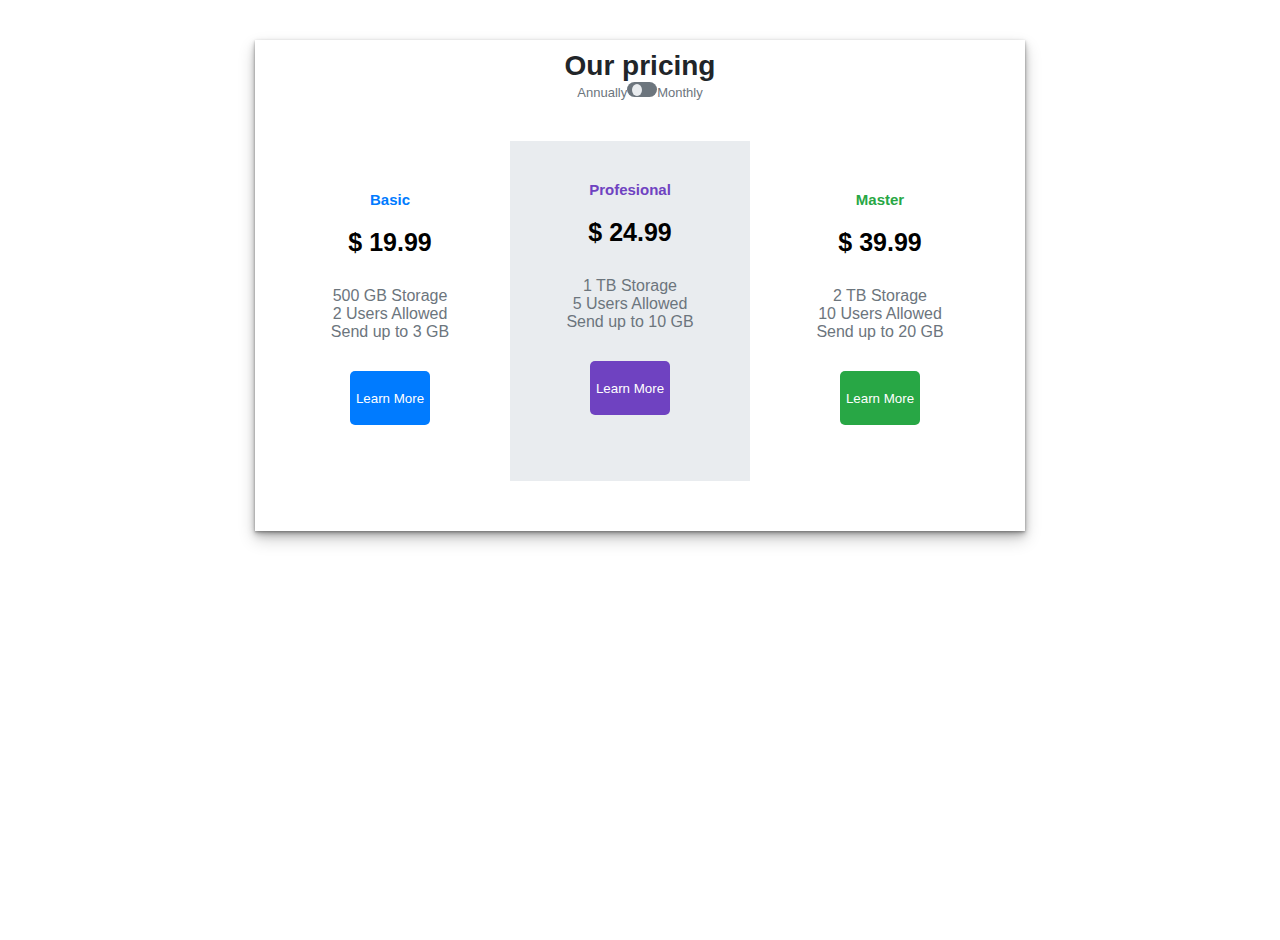
<file: 10/10/index.html>
<!DOCTYPE html>
<html>
<head>
  <meta http-equiv="CONTENT-TYPE" content="text/html; charset=UTF-8">
  <link rel="stylesheet" href="style.css"/>
  
  <title>day10</title>
</head>
<body>
  <div class="container">
    <h1>Our pricing</h1>
    <h7>Annually<input type="checkbox">Monthly</h7>
    <div class="pricing-slides">
    <div class="content">
    <h2>Basic</h2>
    <h3>$ 19.99</h3>
    <p>500 GB Storage<br>2 Users Allowed<br>Send up to 3 GB</p>      <button class="basic">Learn More</button>
  </div>
  <div class="profession">
    <h4>Profesional</h4>
    <h3>$ 24.99</h3>
    <p>1 TB Storage<br>5 Users Allowed<br>Send up to 10 GB</p>      <button class="prof">Learn More</button>
   </div>
  <div class="master">
    <h6>Master</h6>
    <h3>$ 39.99</h3>
    <p>2 TB Storage<br>10 Users Allowed<br>Send up to 20 GB</p>      <button class="mast">Learn More</button>
 </div>
 </div>
 </div>
</body>
</html>
</file>
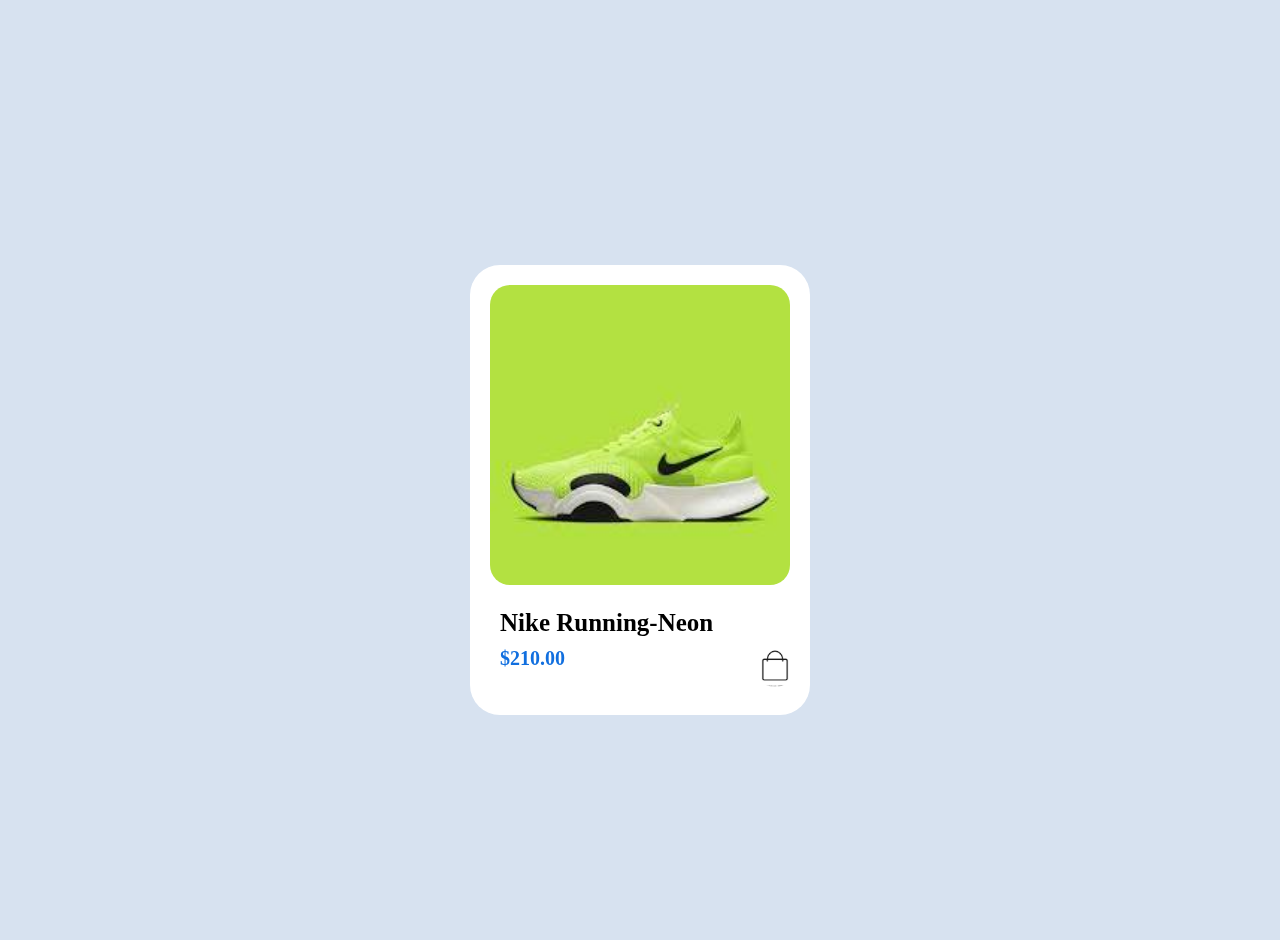
<file: 2/10/index.html>
<!DOCTYPE html>
<html lang="en">
<head>
    <meta charset="UTF-8">
    <meta name="viewport" content="width=device-width, initial-scale=1.0">
    <link rel="stylesheet" href="style.css"/>
    <title>NIKE RUNNING</title>
</head>
<body>
        <div class="card">
            <img src="[data-uri]">
            <figcaption>Nike Running-Neon</figcaption>
            <div class="money">
                <h2>$210.00</h2>
            <div class="cart">
            <img src="[data-uri]">
            </div>
        </div>
        </div>
    </div>
</body>
</html>
</file>
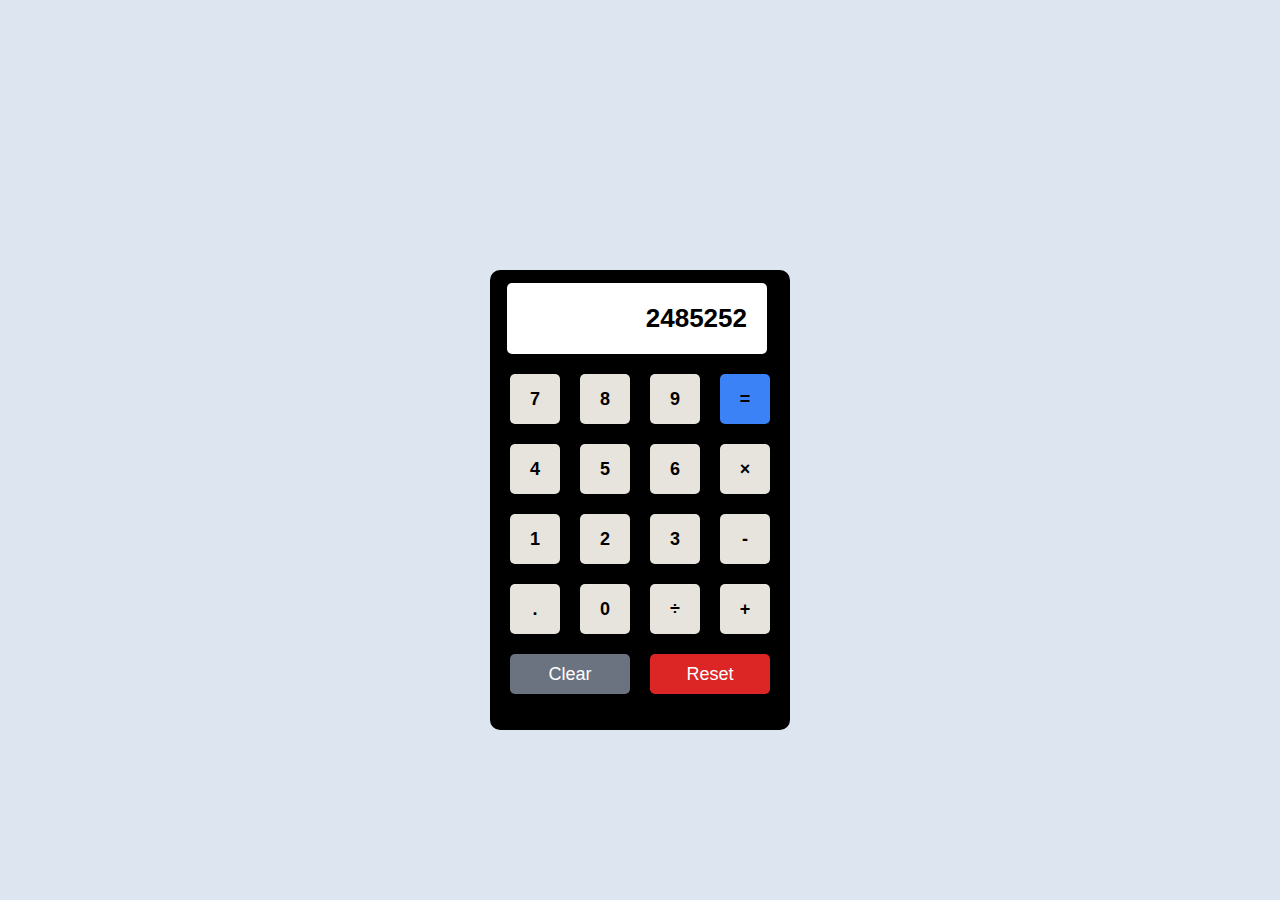
<file: 5/10/index.html>
<!DOCTYPE html>

<html>
<head>
  <meta http-equiv="CONTENT-TYPE" content="text/html; charset=UTF-8">
  <link rel="stylesheet" href="style.css"/>
  <title>Hello, World!</title>
</head>
<body>
  <div class="container">
    <div class="display">
    <input type="text" value="2485252">
    </div>
    <div class="keys">
      <button class="num">7</button>
      <button class="num">8</button>
      <button class="num">9</button>
      <button class="equals">=</button>
      <button class="num">4</button>
      <button class="num">5</button>
      <button class="num">6</button>
      <button class="num">×</button>
      <button class="num">1</button>
      <button class="num">2</button>
      <button class="num">3</button>
      <button class="num">-</button>
      <button class="num">.</button>
      <button class="num">0</button>
      <button class="num">÷</button>
      <button class="num">+</button>
    </div>
    <div class="bottom-keys">
      <button class="clear">Clear</button>
      <button class="reset">Reset</button>
    </div>
    </div>
  </div>
</body>
</html>
</file>
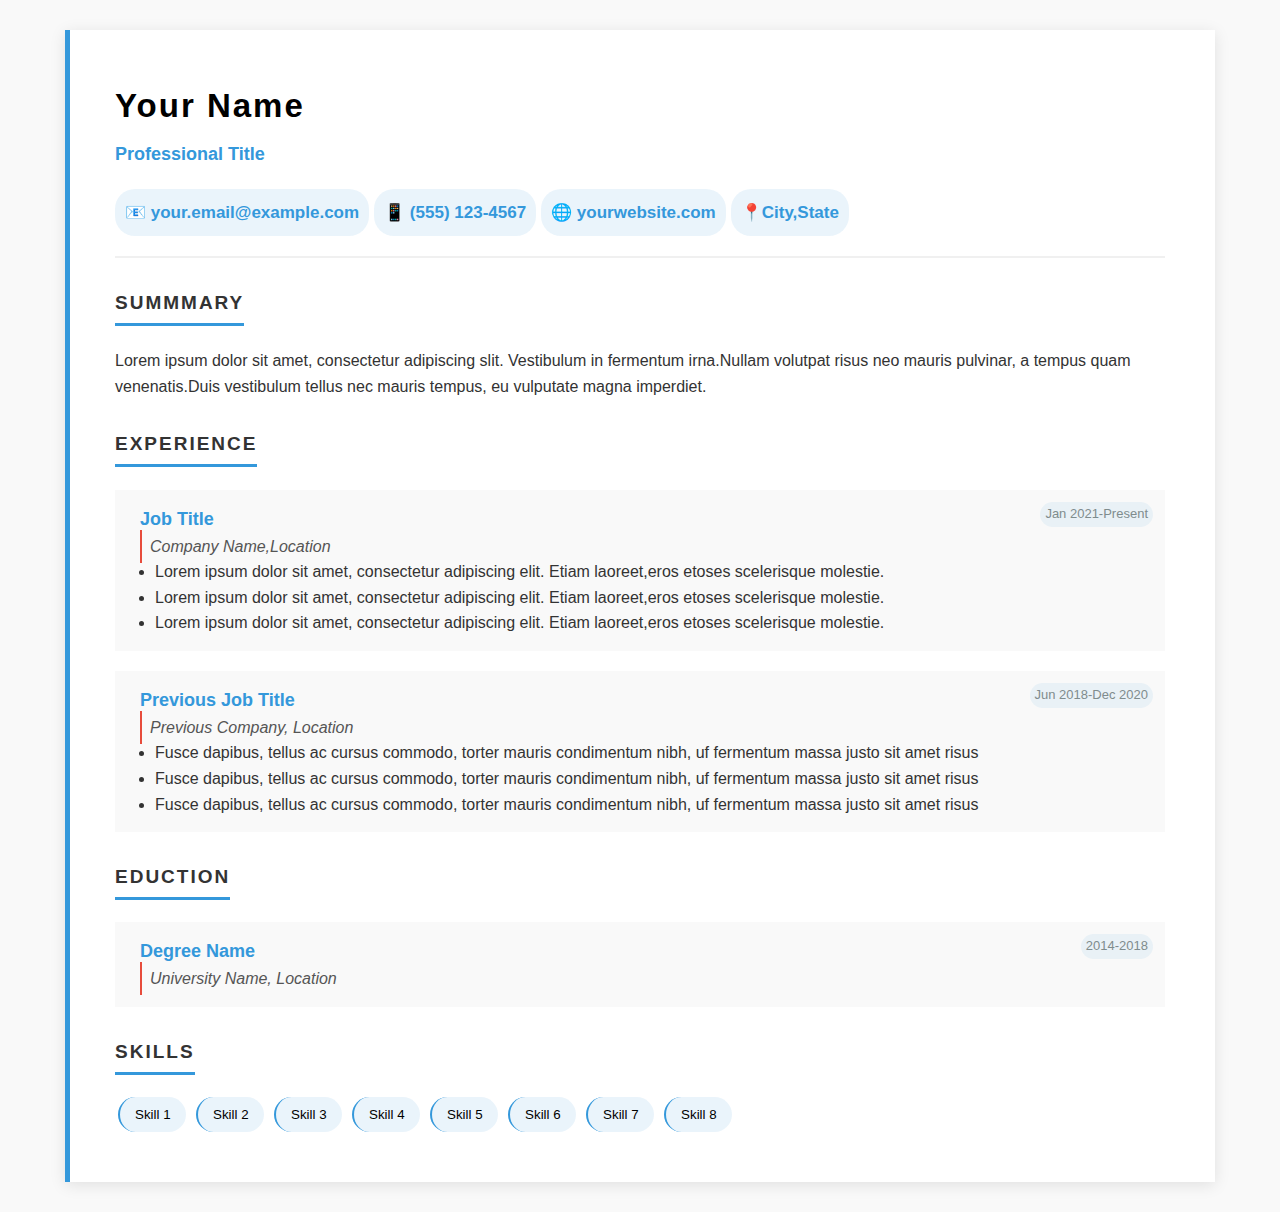
<file: 8/10/index.html>
<!DOCTYPE html>

<html>
<head>
  <meta http-equiv="CONTENT-TYPE" content="text/html; charset=UTF-8">
  <link rel="stylesheet" href="style.css"/>
  <title>Hello, World!</title>
</head>
<body>
  <div class="container">
    <header>
    <h1>Your Name</h1>
      <h4>Professional Title<h4>
      <p class="detail">📧 your.email@example.com</p>
      <p class="detail">📱 (555) 123-4567</p>
      <p class=detail>🌐 yourwebsite.com</p>
      <p class="detail">📍City,State</p>
    </header>
    <section>  
      <div class="start">
        <h2>SUMMMARY</h2>
      </div>
      <p>Lorem ipsum dolor sit amet, consectetur adipiscing slit. Vestibulum in fermentum irna.Nullam volutpat risus neo mauris pulvinar, a tempus quam venenatis.Duis vestibulum tellus nec mauris tempus, eu vulputate magna imperdiet.</p>    
    </section>
    <section>
      <div class="start">
      <h2>EXPERIENCE</h2>
      </div>
      <div class="content">
        <h3>Job Title</h3>
        <p class="date">Jan 2021-Present</p>
        <i class="line">Company Name,Location</i>
        <ul>
         <li>Lorem ipsum dolor sit amet, consectetur adipiscing elit. Etiam laoreet,eros etoses scelerisque molestie.</li>
         <li>Lorem ipsum dolor sit amet, consectetur adipiscing elit. Etiam laoreet,eros etoses scelerisque molestie.</li>
          <li>Lorem ipsum dolor sit amet, consectetur adipiscing elit. Etiam laoreet,eros etoses scelerisque molestie.</li>
        </ul>
      </div>
      </section>
        <section class="second">
      <div class="content">
        <h3>Previous Job Title</h3>
        <p class="date">Jun 2018-Dec 2020</p>
        <i class="line">Previous Company, Location</i>
        <ul>
          <li>Fusce dapibus, tellus ac cursus commodo, torter mauris condimentum nibh, uf fermentum massa justo sit amet risus</li>
          <li>Fusce dapibus, tellus ac cursus commodo, torter mauris condimentum nibh, uf fermentum massa justo sit amet risus</li>
          <li>Fusce dapibus, tellus ac cursus commodo, torter mauris condimentum nibh, uf fermentum massa justo sit amet risus</li>         
        </ul>
      </div>
          </section>      
        <section>
          <div class="start">
            <h2>EDUCTION</h2> 
          </div>
          <div class="content">
            <h3>Degree Name</h3>
            <p class="date">2014-2018</p>
            <i class="line">University Name, Location</i>
          </div>
        </section>
        <section>
          <div class="start">
          <h2>SKILLS</h2>
          </div>
          <div class="skills">
            <button>Skill 1</button>
            <button>Skill 2</button>
            <button>Skill 3</button>
            <button>Skill 4</button>
            <button>Skill 5</button>
            <button>Skill 6</button>
            <button>Skill 7</button>
            <button>Skill 8</button>
          </div>
        </section>
  </div> 
</body>
</html>
</file>
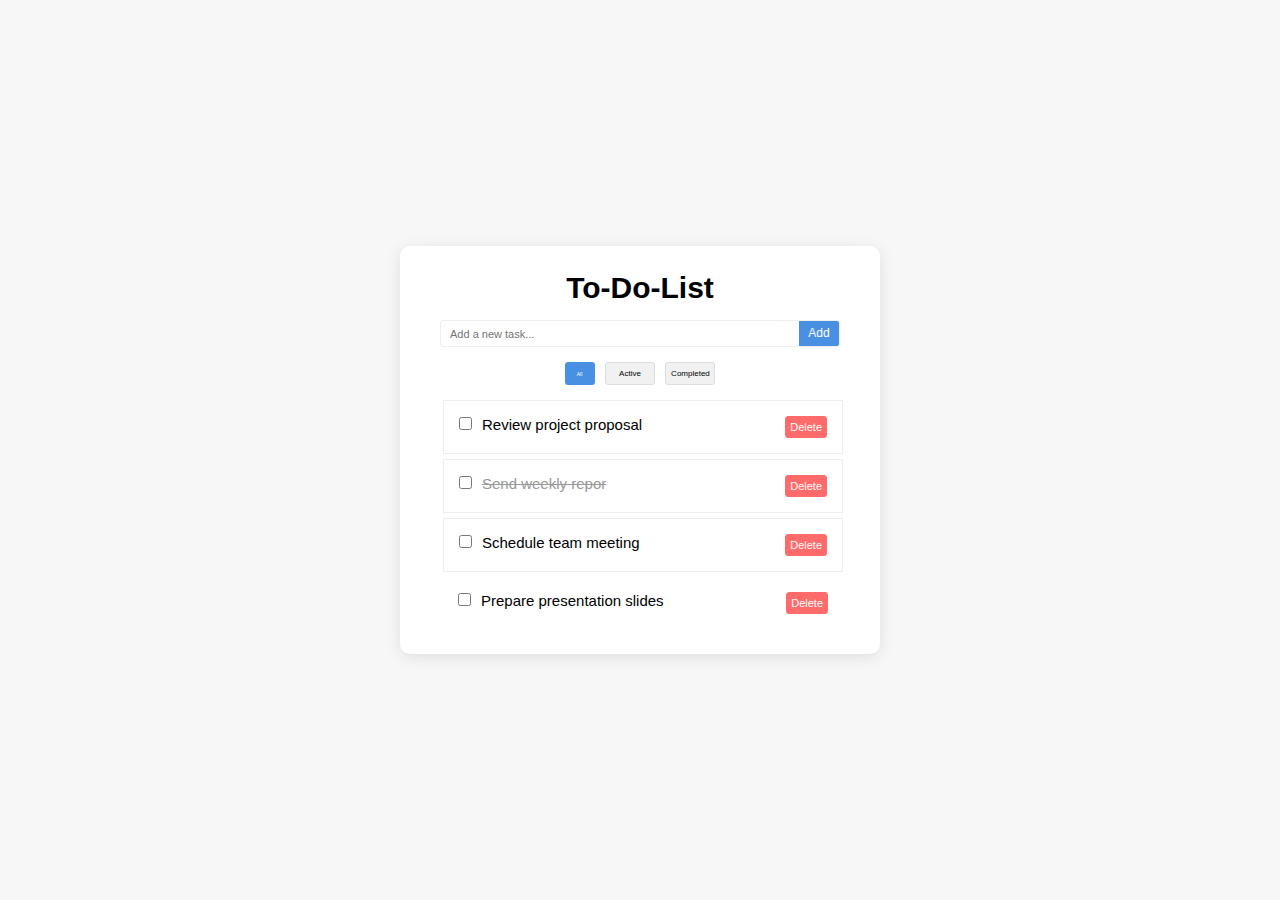
<file: 9/10/index.html>
<!DOCTYPE html>

<html>
<head>
  <meta http-equiv="CONTENT-TYPE" content="text/html; charset=UTF-8">
  <link rel="stylesheet" href="style.css"/>
  <title>Day 9</title>
</head>
<body>
  <div class="container">
    <h1>To-Do-List</h1>
    <div class="field">
      <form>
    <input  type="text" placeholder="Add a new task...">
    <button class="add-btn">Add</button>
      </form> 
      </div>
    <div class="btn1">
    <button class="all">All</button>
    <button class="active">Active</button>
    <button class="active">Completed</button>
    </div>
    <div class="list">
      <ul>
        <li class="myfield">
          <label><input class="field" type="checkbox"><span>Review project proposal</span></label>
          <button class="delete">Delete</button>
        </li>
         <li class="myfield">
          <label class="strike"><input class="field" type="checkbox"><span>Send weekly repor</span></label>
          <button class="delete">Delete</button>
        </li>
         <li class="myfield">
          <label><input type="checkbox"><span>Schedule team meeting</span></label>
          <button class="delete">Delete</button>
        </li>
         <li class="content">
          <label><input type="checkbox"><span>Prepare presentation slides</span></label>
          <button class="delete">Delete</button>
        </li>
      </ul>   
    </div>
  </div>
</body>
</html>
</file>
<file: 10/10/style.css>
*{
    margin:0;
    padding:0;
  }
  body{
    background-color: #fof2f5;
    font-family:sans-serif;
    min-height:100vh;
    justify-items:center;
    align-items:center;
  }
  .pricing-slides{
    display: flex; 
    padding:20px;
    margin:20px;
  }
  .container{
    background-color:#fff;
    text-align:center;
    justify-items: center;
    padding:10px;
    margin:40px;
    box-shadow:0px 1px 2px rgba(0,0,0,0.2),
    0px 2px 4px rgba(0,0,0,0.2),
    0px 4px 8px rgba(0,0,0,0.2),
    0px 8px 16px rgba(0,0,0,0.2);
    width:750px;
    justify-content: center;
  }
  h1{
    color:#212529;
    font-size: 28px;
  }
  h7{
    color:#6c757d;
    padding:10px;
    font-size:13px;
  }
  .content{
    padding:20px;
    border-color: grey;
    width:180px;
    height:270px;
    margin:10px;
  }
  .profession{
     background-color: #e9ecef;
     padding:20px;
     width:200px;
     height:300px;
  }
  .master{
     background-color:#ced4da4;
     padding:20px;
     width:200px;
     height:270px;
     margin:10px;
  }
  .basic{
    background-color: #007bff;
  }
  .prof{
    background-color: #6f42c1;
  }
  .mast{
    background-color:#28a745;
  }
  button{
    border: none;
    width:80px;
    height:6vh;
    border-radius: 5px;
    color:white;
  }
  p{
    color:#6c757d;
    padding:30px;
  }
  h2{
    color:#007bff;
    font-size: 15px;
    margin:20px;
  }
  h4{
    color:#6f42c1;
    font-size:15px;
    margin:20px;
  }
  h6{
    color:#28a745;
    font-size: 15px;
    margin:20px;
  }
  h3{
    font-size: 25px;
  }
  input[type="checkbox"]{
   height: 15px;
   width:30px;
   appearance:none;
   background-color: #6c757d;
   position: relative;
   border-radius: 50px;
   transition: 0.3s;
   cursor: pointer;
   outline: none;
  }
  input[type="checkbox"]:before{
  content: "";
  position: absolute;
  width:10px;
  height:12px;
  background-color: #e9ecef;
  border-radius: 50%;
  left:5px;
  top:2px;
  transition:0.6s;
  }
  input[type="checkbox"]:checked{
    background-color:lightgray;
  }
  input[type="checkbox"]:checked:before{
   background-color: white;
  }
</file>
<file: 2/10/style.css>
*{
    margin:0;
    padding:0;
    box-sizing:border-box
}
body{
    background-color: #D7E2F0;
    display:flex;
    justify-content: center;
    align-items: center;
    min-height:100vh;
    margin-top:40px;
}
.card{
    justify-content: center;
    align-items: center;
    background-color: white;
    height:450px;
    width:340px;
    padding:20px;
    border-radius: 30px;
    
}
.card img{
    width:300px;
    height:300px;
    border-radius: 20px;

}
figcaption{
    margin-left: 10px;
    margin-block-start: 20px;
    font-weight:700;
    font-size:25px;
}
.money{
    display: flex;
    margin-left:10px;
    margin-top:10px;
    justify-content: space-between;


}
h2{
    font-size: 20px;
    font-weight: 700;
    color:#116fdf;
    
}
.cart img{
    height:40px;
    width:40px;
    mix-blend-mode: multiply;
    margin-left: 190px;
    
}
.cart{
margin: bottom 80px;
}
</file>
<file: 5/10/style.css>
*{
    margin: 0;
    padding:0;
    box-sizing: border-box;
  }
  body{
    background-color: #DCE5F0;
    display:flex;
    justify-content: center;
    align-items: center;
    height:100vh;
  
  }
  .container{
    background-color: #000000;
    width:300px;
    height:460px;
    border-radius: 10px;
    margin-top:100px;
  }
  .keys{
    background-color: #000000;
    display: grid;
    grid-template-columns:repeat(4, 1fr);
    grid-gap:20px;
    padding:20px;
  }
  .keys button{
    width:50px;
    height:50px;
    border-radius:5px;
    border:none;
    font-weight: bold;
    font-size:18px;
  }
  .num{
    background-color: #E7E4DD;
  }
  .display input{
    width:260px;
    margin-left:17px;
    margin-top:13px;
    padding:20px 5px 20px 10px;
    border-radius:5px;
    font-weight: bold;
    text-align: right;
    border:none;
    font-size:26px;
    padding:20px;
  }
  .equals{
    background-color: #3B82F6;
  }
  .bottom-keys{
    display: flex;
    justify-content: space-evenly;
  }
  .clear{
    width:120px;
    background-color: #6B7280;
    color:white;
    font-size:18px;
    border:none;
    border-radius:5px;
  }
  .reset{
    width:120px;
    height: 40px;
    background-color: #DC2626;
    color:white;
    font-size:18px;
    border:none;
    border-radius:5px;
  }
</file>
<file: 8/10/style.css>
*{
  margin:0;
  paddng:0;
  box-sizing:border-box;
}
body{
  display:flex;
  justify-content:center;
  background-color:#f9f9f9;
  line-height:1.6;
  margin-block-end:30px;
  font-family:'Helvetica Neue', Arial, sans-serif;
  color:#333;
}
.container{
  background-color:white;
  padding:15px;
  margin-inline-end:65px;
  margin-inline-start:65px;
  margin-block-start:30px;
  position: relative;
  padding:50px;
  box-shadow: 0 3px 15px rgba(0, 0, 0, 0.1);
}

.container::before{
 content:'';
    position: absolute;
    left: 0;
    right: 0;
    top:0;
    width: 5px;
    height: 100%;
    background-color: #3498db;
}
header{
  border-bottom:2px solid #f0f0f0;
  color:initial;
}
 .detail {
   display:inline-block;
  background-color:rgba(52, 152, 219, 0.1);
   font-size:17px;
   padding:10px;
   border-radius:20px;
   margin-block:20px;
 }
h1{
  letter-spacing:2px;
  font-size:33px;
  margin-block-end:7px;
}
h3{
  color:#3498db;
  font-size:18px;
  margin-inline-start:25px;
}
h4{
  color:#3498db;
  font-size:18px;
}
.content{
  position:relative;
  background-color:#f9f9f9;
}
.start{
  
}
.start{
  display:inline-block;
  margin
}
h2{
  position:relative;
  letter-spacing:2px;
  font-size:19px;
  margin-block:30px;
}
h2::after{
  content: '';
  position: absolute;
  background-color: #3498db;
  width:100%;
  height:3px;
  left:0px;
  top:35px;
}
.content{
  padding-block:15px;
}
.second{
  margin-block-start:20px;
}
.date{
  background-color: rgba(52, 152, 219, 0.08);
    color: #7f8c8d;
    padding:2px 5px;
    position: absolute;
    top: 2px;
    right: 5px;
    border-radius: 15px;
   font-size:13px;
  margin-block:10px;
  margin-inline:7px;
  
}
.line{
  color:#555;
  border-left:2px solid #e74c3c;
  padding:8px;
  margin-inline-start:25px;
}
.skills button{
  background-color: rgba(52,152,219,0.1);
  border:none;
  padding:10px 15px;
  border-radius:20px;
  border-left:2px solid #3498db;
  margin-inline:3px;
}
</file>
<file: 9/10/style.css>
*{
    margin:0;
    pafding:0;
    box-sizing:border-box;
  }
  body{
    display:flex;
    justify-content:center;
    align-items:center;
    background-color:#f7f7f7;
    font-family:Arial, sans-serif;
    height:100vh;
  }
  .container{
    display:flex;
    flex-direction:column;
    align-items:center;
    background-color:#ffffff;
    width:480px;
    padding-block:25px;
    box-shadow: 0 3px 15px rgba(0, 0, 0, 0.1);
    border-radius:10px;
  }
  
  ul{
    list-style-type:none;
    padding-right:34px;
  }
  h1{
    font-size:30px;
  }
  
  .add-btn{
    background-color:#4a90e2;
    border:none;
    color:white;
    width:40px;
    height:25px;
    font-size:12px;
    border-top-right-radius:2px;
    border-bottom-right-radius:2px;
  }
  form{
    display:flex;
    justify-content:center;
    width:400px;
    height:27px;
    border:1px solid #eee;
    padding-inline-start:7px;
    margin-block:15px;
    border-radius:3px;
  }
  ::placeholder{
    font-size:11px;
  }
  form input{
    flex-grow:1;
    border:0;
  }
  .all{
     background-color:#4a90e2;
     border:none;
    color:white;
    padding: 4px;
    font-size:5px;
    border-radius:3px;
    width:30px;
    height:23px;
  }
  .active{
    background-color:#f1f1f1;
    border:1px solid #ddd;
    padding: 4px;
    font-size:8px;
    border-radius:3px;
    width:50px;
    height:23px;
  }
  .btn1 button{
    margin-inline:3px;
    margin-block-end:15px;
  }
  .myfield{
    border:1px solid #eee;
    margin-block-end:5px;
  }
  
  li{
    display:flex;
    justify-content:space-between;
    width:400px;
  }
  .myfield ,.content{
    padding:15px;
  }
  .strike{
    color:#999;
    text-decoration:line-through;
  }
  .delete{
    background-color:#ff6b6b;
    border:1px solid #ff6b6b;
    color:#fff;
    padding:4px;
    border-radius:3px;
    font-size:11px;
  }
  
  label{
    font-size:15px;
  }
  span{
    margin-inline-start:10px;
  }
</file>
